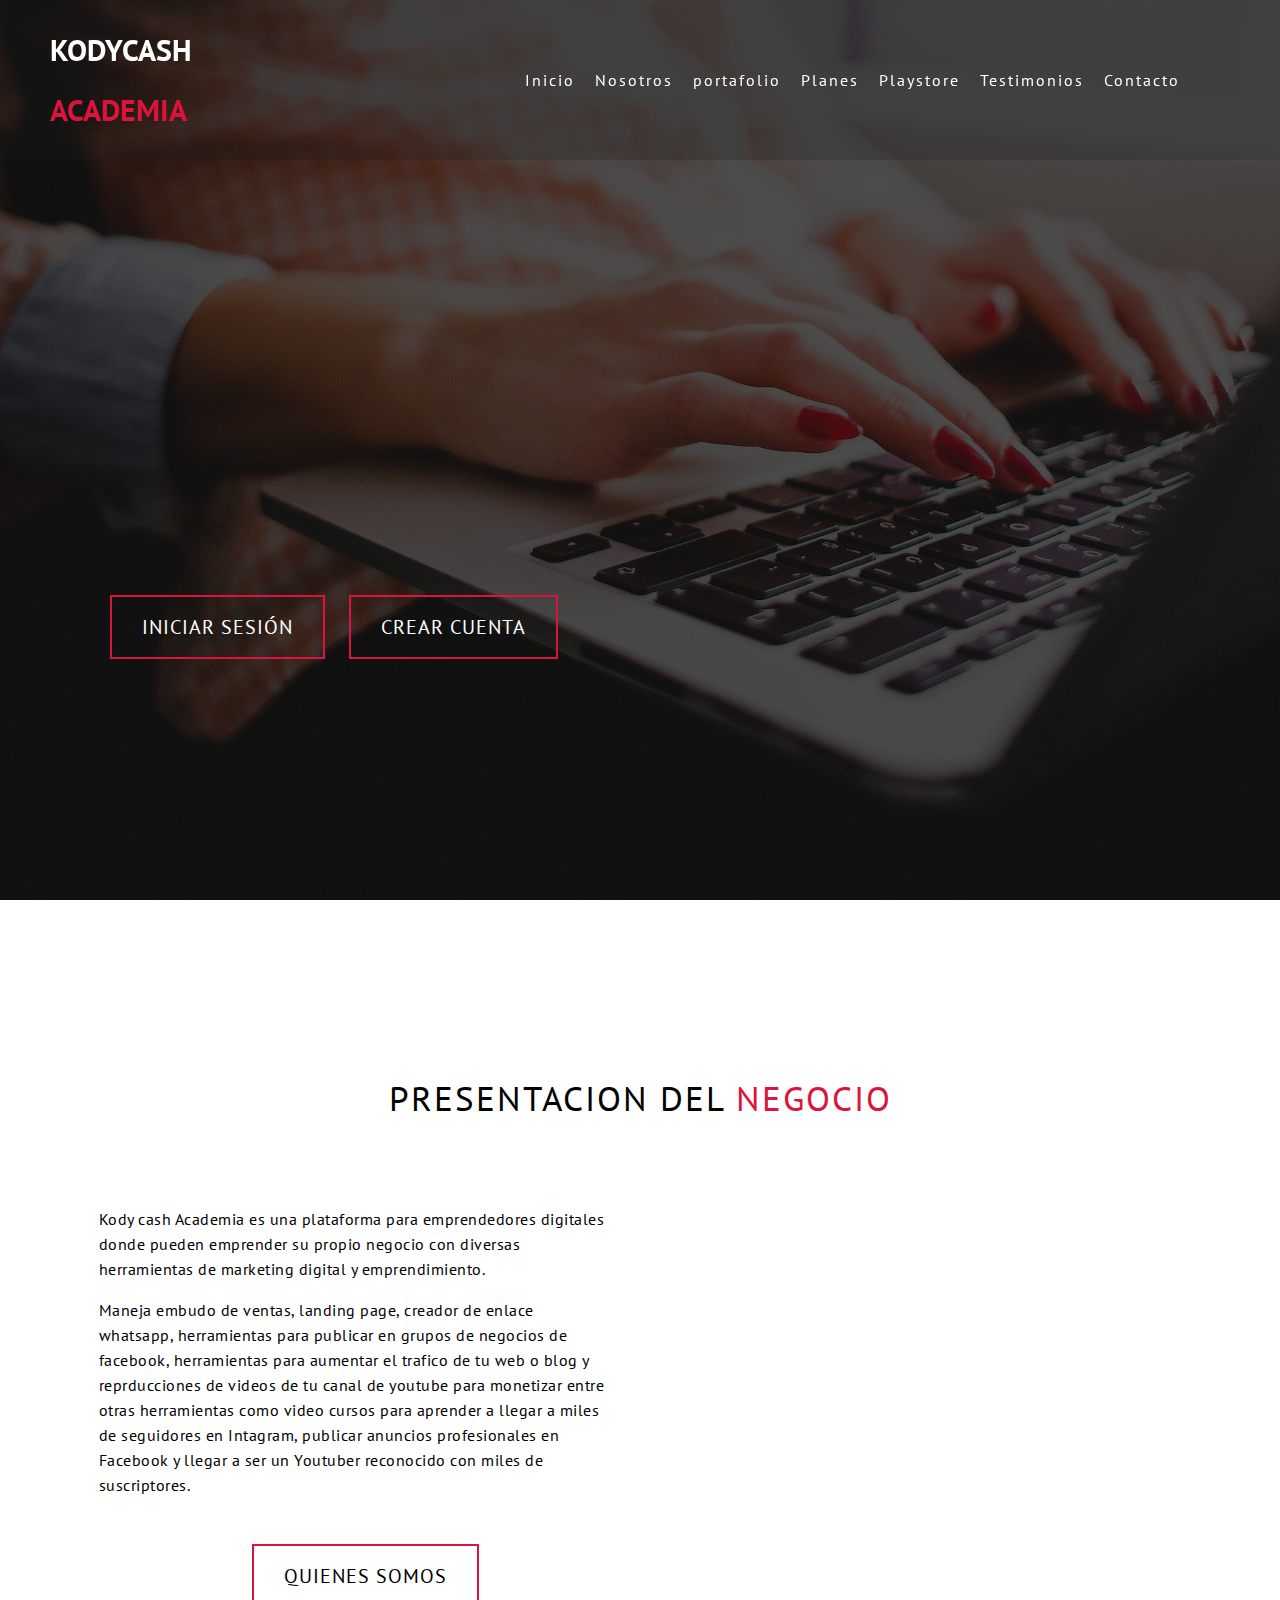
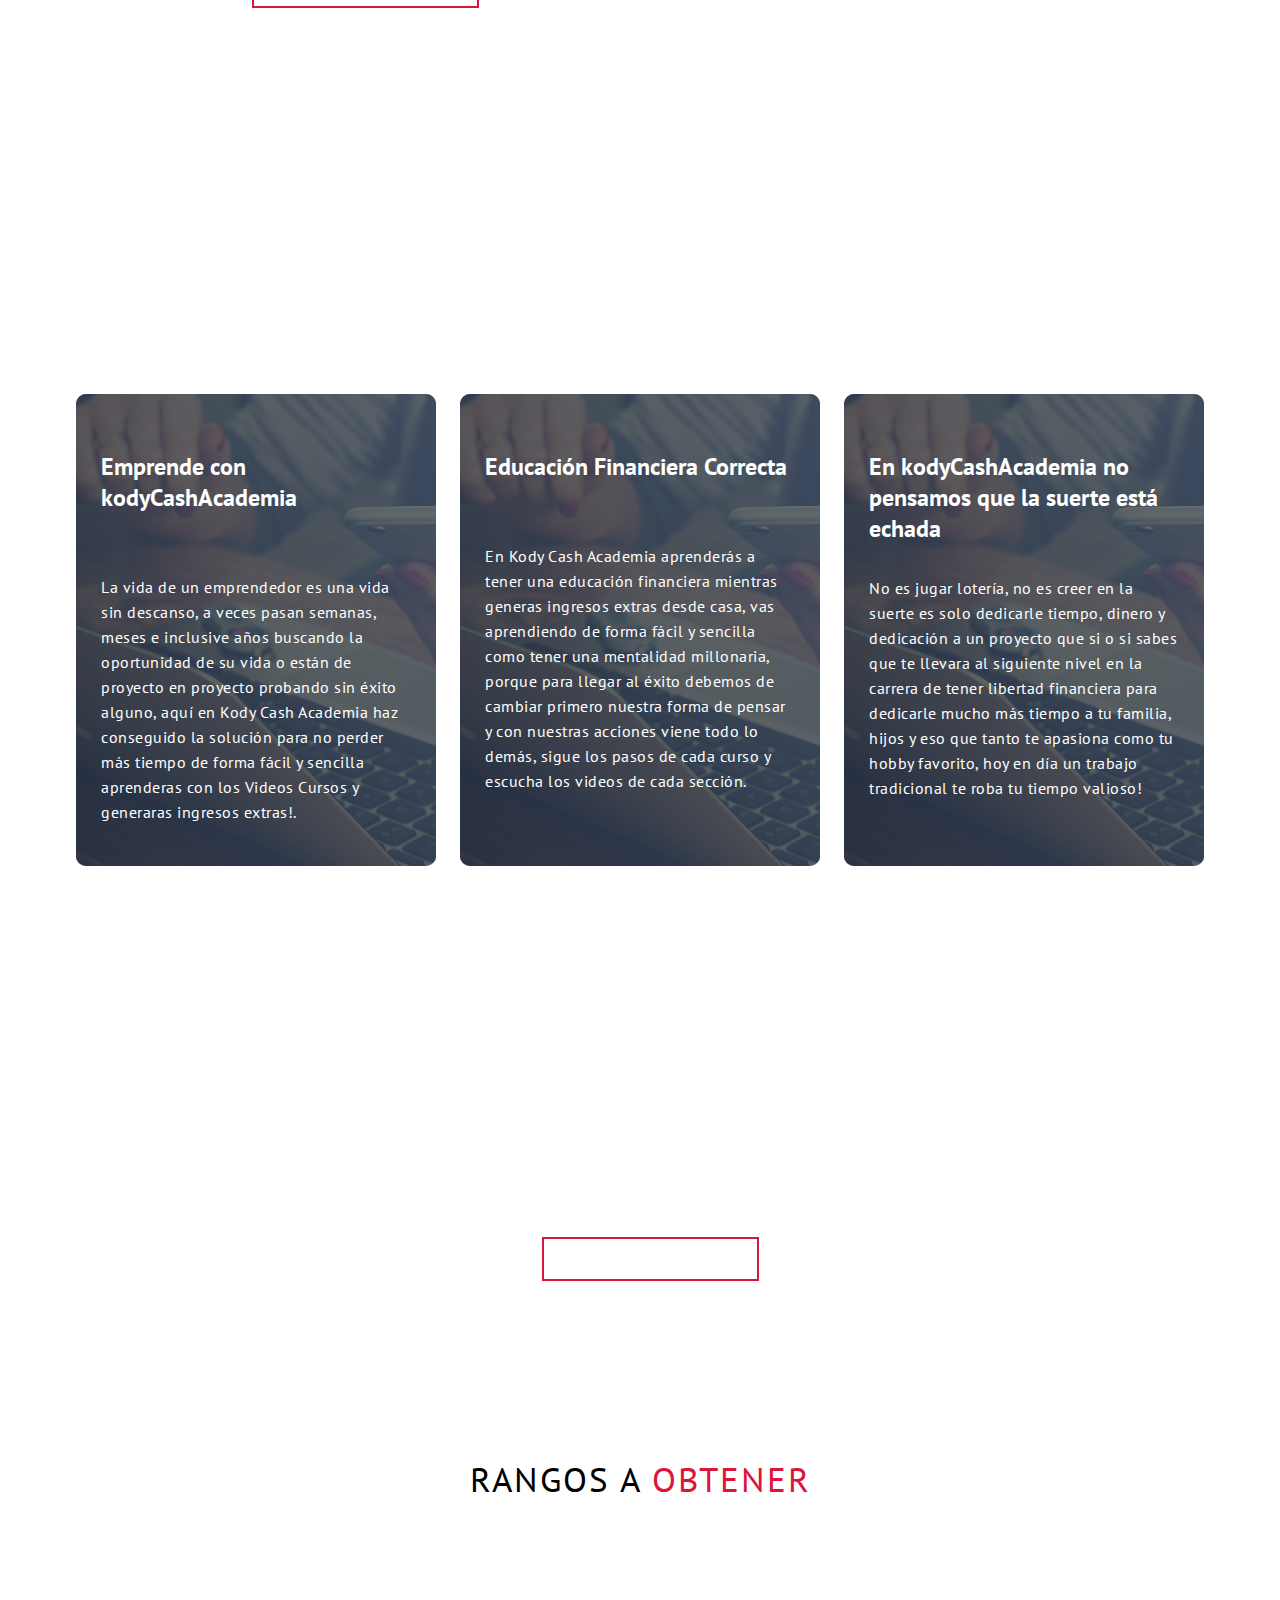
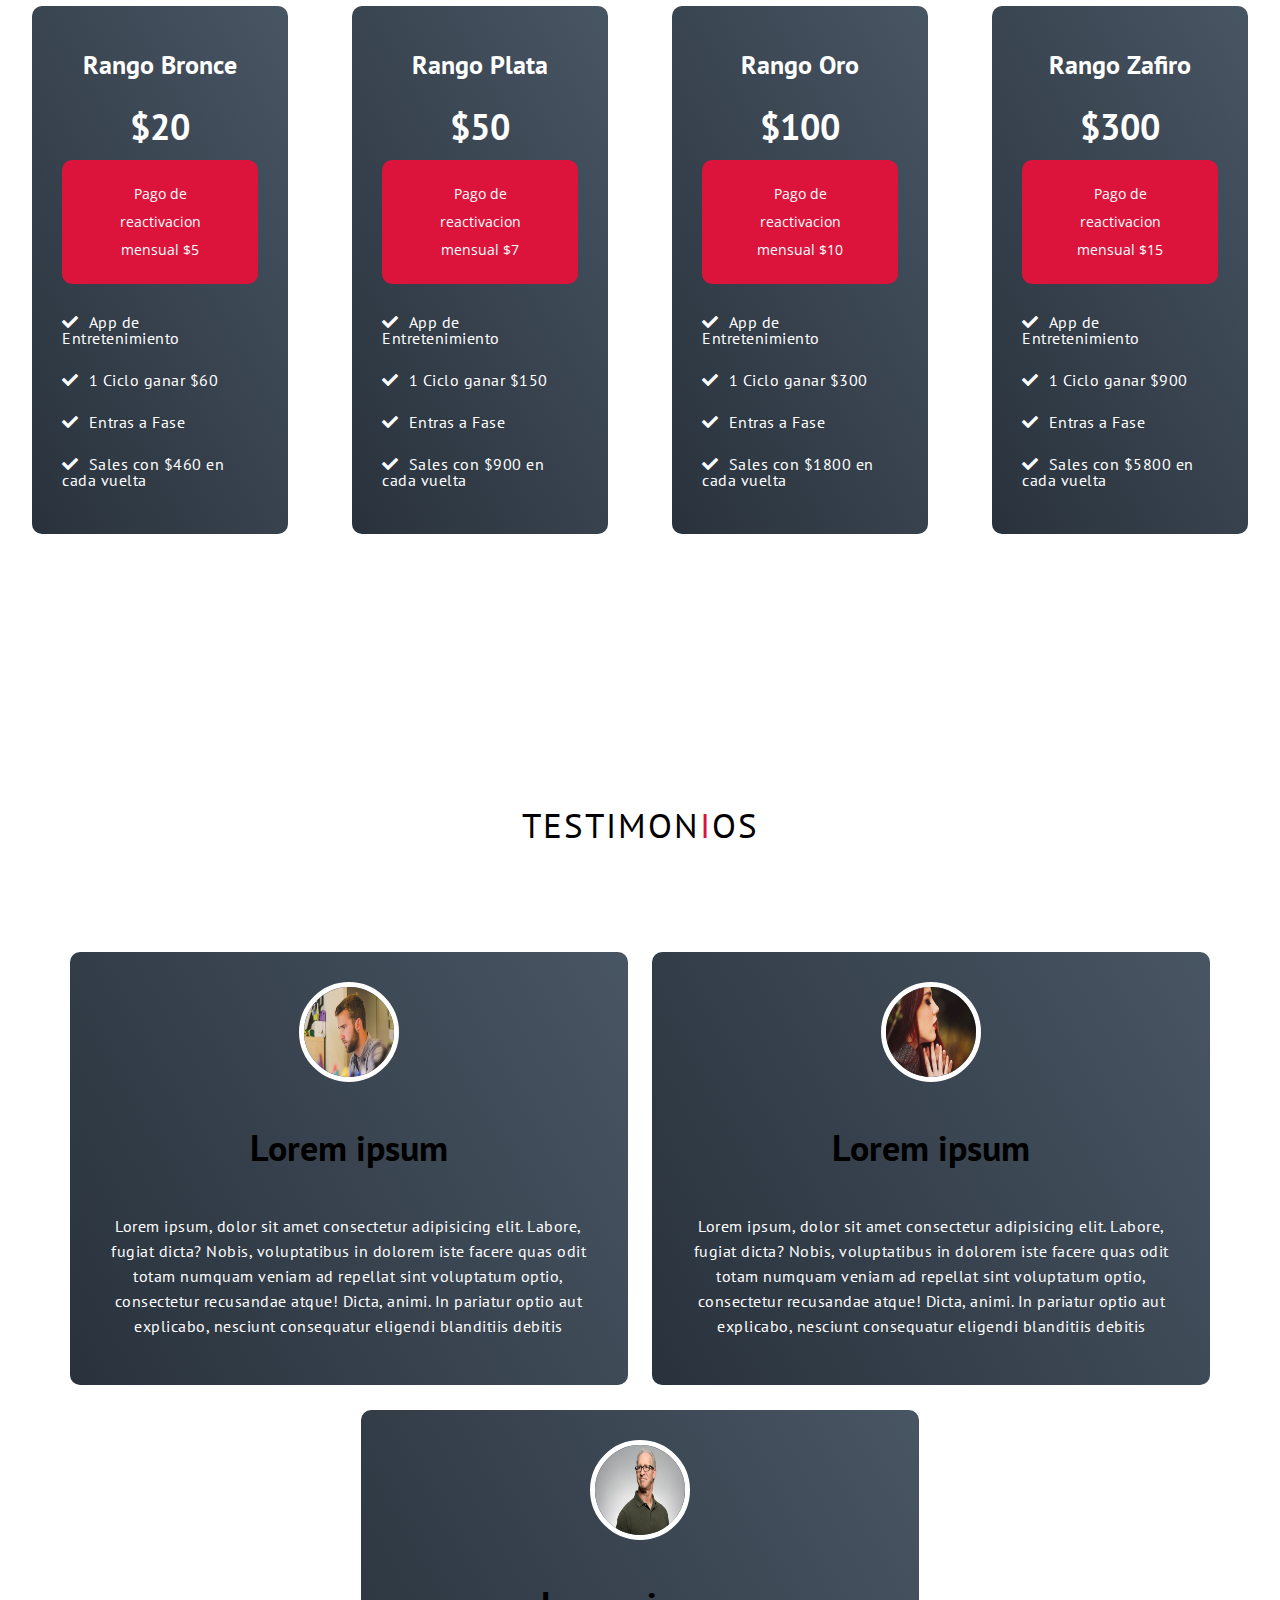
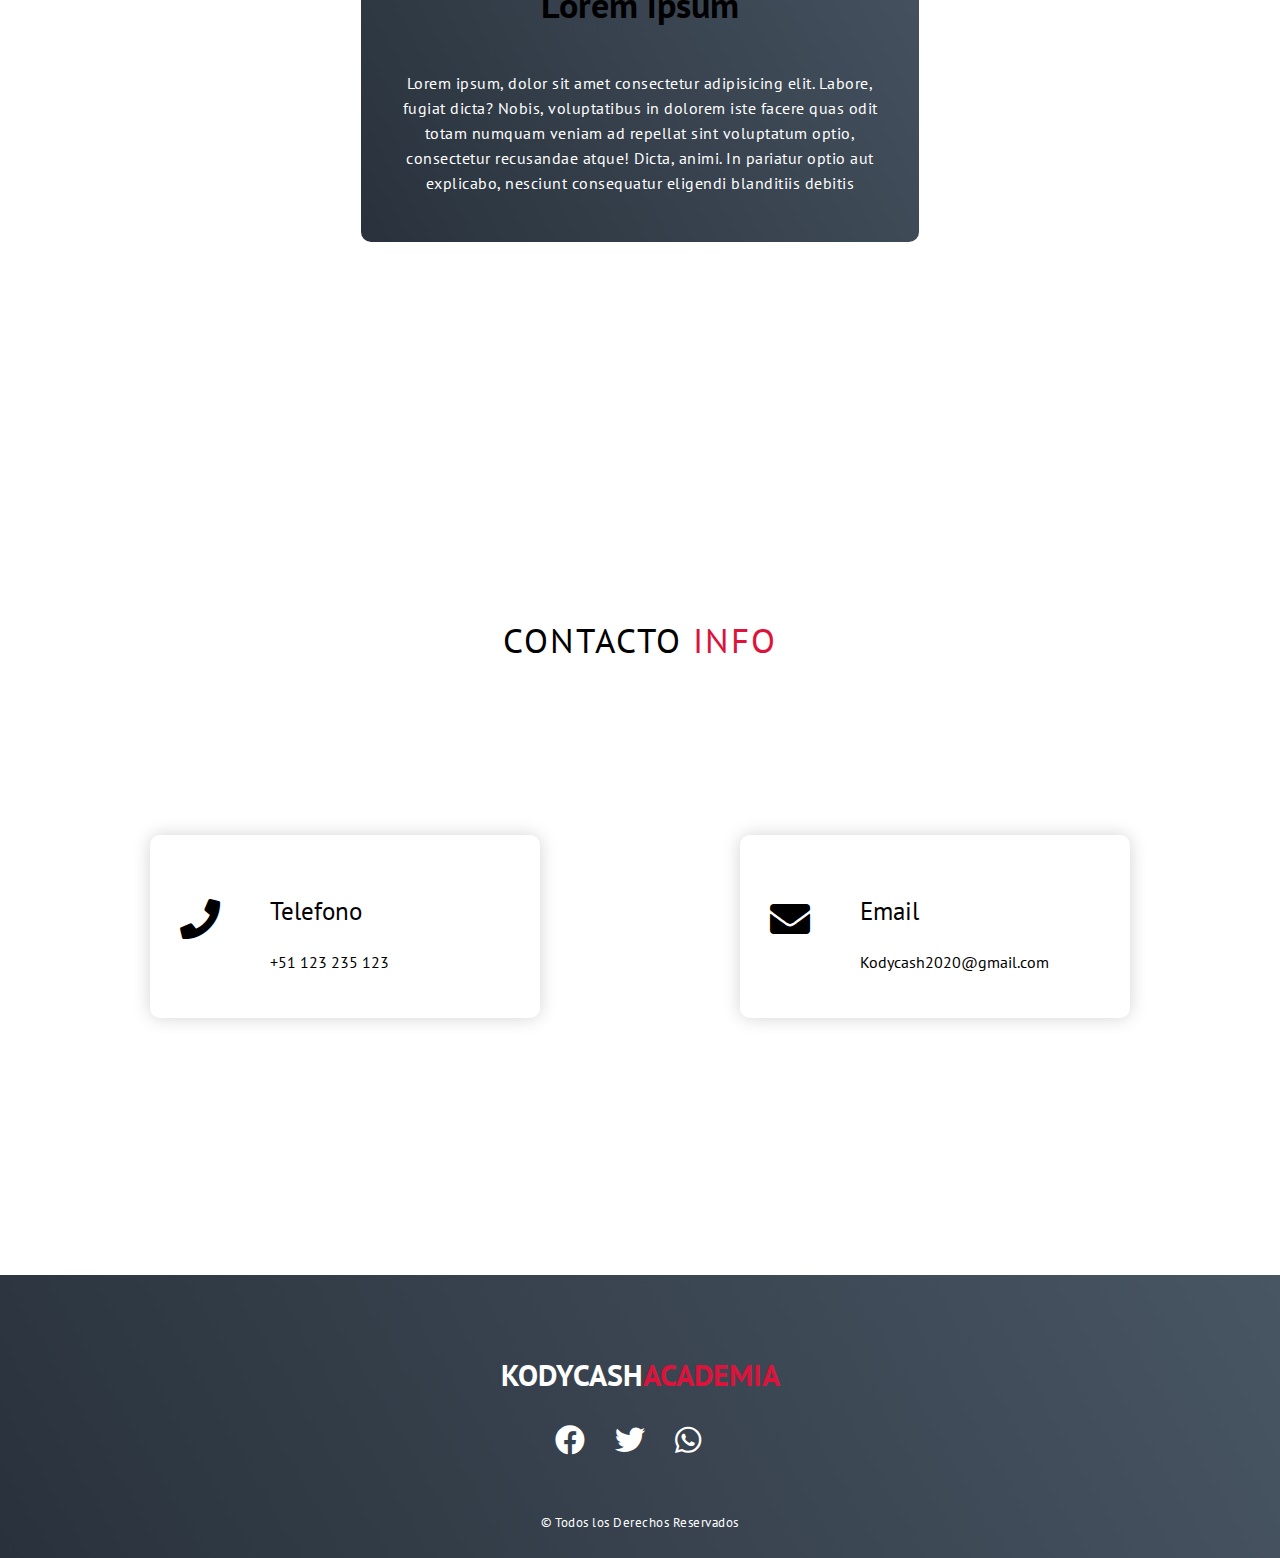
<file: index.html>
<!doctype html>
<html class="no-js" lang="">

<head>
  <meta charset="utf-8">
  <title>KodyCashAcademia</title>
  <meta name="description" content="">
  <meta name="viewport" content="width=device-width, initial-scale=1">

  <meta property="og:title" content="">
  <meta property="og:type" content="">
  <meta property="og:url" content="">
  <meta property="og:image" content="">

  <link rel="manifest" href="site.webmanifest">
  <link rel="apple-touch-icon" href="icon.png">
  <!-- Place favicon.ico in the root directory -->

  <link rel="stylesheet" href="css/normalize.css">
  <link rel="stylesheet" href="css/all.css">
  <link rel="stylesheet" href="css/main.css">

  <meta name="theme-color" content="#fafafa">
</head>

<body>
  <!-- Navegacion -->
  <div id="navegacion">
    <div class="navegacion contenedor">
      <nav class="nav-bar">
        <div class="brand">
          <a href="#header">
            <h1>KodyCash<span> Academia</span></h1>
          </a>
        </div>
        <div class="nav-list">
          <div class="hamburger">
            <div class="bar"></div>
          </div>
          <ul>
            <li><a href="#hero" data-after="inicio">Inicio</a></li>
            <li><a href="nosotros.html" data-after="nosotros">Nosotros</a></li>
            <li><a href="#" data-after="portafolio">portafolio</a></li>
            <li><a href="#rangos" data-after="planes">Planes</a></li>
            <li><a href="#" data-after="playStore">Playstore</a></li>
            <li><a href="#testimonios" data-after="testimonios">Testimonios</a></li>
            <li><a href="#contact" data-after="contacto">Contacto</a></li>
          </ul>
        </div>
      </nav>
    </div>
  </div>
  <!-- Fin Navegacion-->
  <!-- Header -->
  <header id="hero">
    <div class="hero contenedor">
      <div class="hero__texto">
        <h2>Me Encanta<span></span></h2>
        <h2>el sistema de ciclaje <span></span></h2>
        <a href="#" type="button" class="cta">Iniciar Sesión</a>
        <a href="#" type="button" class="cta">Crear Cuenta</a>
      </div>
    </div> <!-- contenedor -->
  </header> <!-- End Header -->

  <!-- Seccion Presentacion del Negocio-->
  <section id="presentacion">
    <div class="presentacion contenedor">
      <div class="presentacion__top">
        <h2 class="section-title">Presentacion del <span>Negocio</span></h2>
      </div>
      <div class="presentacion__bottom">
        <div class="presentacion__item">

          <p>Kody cash Academia es una plataforma para emprendedores digitales donde pueden
            emprender
            su propio negocio con diversas herramientas de marketing digital y emprendimiento.</p>
          <p>Maneja embudo de ventas, landing page, creador de enlace whatsapp, herramientas
            para
            publicar en grupos de negocios de facebook, herramientas para aumentar el trafico de tu web o blog y
            reprducciones de videos de tu canal de youtube para monetizar entre otras herramientas como video cursos
            para aprender a llegar a miles de seguidores en Intagram, publicar anuncios profesionales en Facebook y
            llegar
            a
            ser un Youtuber reconocido con miles de suscriptores.</p>
          <a href="nosotros.html" type="button" class="cta">Quienes Somos</a>
        </div>
        <div class="presentacion__item">
          <div class="presentacion__video">

            <iframe src="https://www.youtube.com/embed/oQYcXjOoS_Y?start=110" frameborder=0
              allow="accelerometer; autoplay; encrypted-media; gyroscope; picture-in-picture" allowfullscreen></iframe>
          </div>
        </div>
      </div>
    </div>
  </section>
  <!-- End Seccion Presentacion del Negocio-->

  <!-- Emprende -->
  <section id="emprende">
    <div class="emprende contenedor">
      <div class="emprende__items">
        <div class="emprende__item">
          <h4 class="margen">Emprende con kodyCashAcademia</h4>
          <p>La vida de un emprendedor es una vida sin descanso, a veces pasan semanas, meses e inclusive años
            buscando la oportunidad de su vida o están de proyecto en proyecto probando sin éxito alguno, aquí en
            Kody Cash Academia haz conseguido la solución para no perder más tiempo de forma fácil y sencilla
            aprenderas con los Videos Cursos y generaras ingresos extras!.</p>
        </div>
        <div class="emprende__item">
          <h4 class="margen">Educación Financiera Correcta</h4>
          <p>En Kody Cash Academia aprenderás a tener una educación financiera mientras generas ingresos extras
            desde casa, vas aprendiendo de forma fácil y sencilla como tener una mentalidad millonaria, porque para
            llegar al éxito debemos de cambiar primero nuestra forma de pensar y con nuestras acciones viene todo lo
            demás, sigue los pasos de cada curso y escucha los videos de cada sección.</p>
        </div>
        <div class="emprende__item">
          <h4>En kodyCashAcademia no pensamos que la suerte está echada</h4>
          <p> No es jugar lotería, no es creer en la suerte es solo dedicarle tiempo, dinero y dedicación a un
            proyecto que si o si sabes que te llevara al siguiente nivel en la carrera de tener libertad financiera
            para dedicarle mucho más tiempo a tu familia, hijos y eso que tanto te apasiona como tu hobby favorito,
            hoy en día un trabajo tradicional te roba tu tiempo valioso! </p>
        </div>
      </div>
    </div>
  </section>
  <!-- Final Emprende -->
  <!-- Registrate ya -->
  <section id="registrate">
    <div class="registrate">
      <div class="registrate__item">
        <h4>Registrate y comienza a generar ingresos ahora mismo!</h4>
        <a href="#" class="cta">Registrate ya!</a>
      </div>
    </div>
  </section>
  <!-- Final Registrate ya -->
  <!-- rangos -->
  <section id="rangos">
    <div class="rangos contenedor">
      <div class="rangos__top">
        <h2 class="section-title ">Rangos a <span>Obtener</span></h2>
      </div>
      <div class="rangos__bottom">
        <div class="rangos__bottom-item">
          <h3>Rango Bronce</h3>
          <h2>$20</h2>
          <span>Pago de reactivacion mensual $5</span>
          <p><i class="fas fa-check"></i>App de Entretenimiento</p>
          <p><i class="fas fa-check"></i>1 Ciclo ganar $60</p>
          <p><i class="fas fa-check"></i>Entras a Fase</p>
          <p><i class="fas fa-check"></i>Sales con $460 en cada vuelta</p>
        </div>
        <div class="rangos__bottom-item">
          <h3>Rango Plata</h3>
          <h2>$50</h2>
          <span>Pago de reactivacion mensual $7</span>
          <p><i class="fas fa-check"></i>App de Entretenimiento</p>
          <p><i class="fas fa-check"></i>1 Ciclo ganar $150</p>
          <p><i class="fas fa-check"></i>Entras a Fase</p>
          <p><i class="fas fa-check"></i>Sales con $900 en cada vuelta</p>
        </div>
        <div class="rangos__bottom-item">
          <h3>Rango Oro</h3>
          <h2>$100</h2>
          <span>Pago de reactivacion mensual $10</span>
          <p><i class="fas fa-check"></i>App de Entretenimiento</p>
          <p><i class="fas fa-check"></i>1 Ciclo ganar $300</p>
          <p><i class="fas fa-check"></i>Entras a Fase</p>
          <p><i class="fas fa-check"></i>Sales con $1800 en cada vuelta</p>
        </div>
        <div class="rangos__bottom-item">
          <h3>Rango Zafiro</h3>
          <h2>$300</h2>
          <span>Pago de reactivacion mensual $15</span>
          <p><i class="fas fa-check"></i>App de Entretenimiento</p>
          <p><i class="fas fa-check"></i>1 Ciclo ganar $900</p>
          <p><i class="fas fa-check"></i>Entras a Fase</p>
          <p><i class="fas fa-check"></i>Sales con $5800 en cada vuelta</p>
        </div>
      </div>
    </div>
  </section>
  <!-- Final rangos -->

  <!-- Seccion Testimonios -->
  <section id="testimonios">
    <div class="testimonios contenedor">
      <div class="testimonios__top">
        <h1 class="section-title">Testimon<span>i</span>os</h1>
      </div>
      <div class="testimonios__bottom">
        <div class="testimonios__bottom-item">
          <div class="testimonios__bottom-img">
            <img src="img/invitado1.jpg" alt="">
          </div>
          <div class="testimonios__bottom-info">
            <h2>Lorem ipsum</h2>
            <p>
              Lorem ipsum, dolor sit amet consectetur adipisicing elit. Labore, fugiat dicta? Nobis, voluptatibus in
              dolorem iste facere quas odit totam numquam veniam ad repellat sint voluptatum optio, consectetur
              recusandae atque!
              Dicta, animi. In pariatur optio aut explicabo, nesciunt consequatur eligendi blanditiis debitis

            </p>
          </div>
        </div> <!-- Testimonios item-->
        <div class="testimonios__bottom-item">
          <div class="testimonios__bottom-img">
            <img src="img/invitado2.jpg" alt="">
          </div>
          <div class="testimonios__bottom-info">
            <h2>Lorem ipsum</h2>
            <p>
              Lorem ipsum, dolor sit amet consectetur adipisicing elit. Labore, fugiat dicta? Nobis, voluptatibus in
              dolorem iste facere quas odit totam numquam veniam ad repellat sint voluptatum optio, consectetur
              recusandae atque!
              Dicta, animi. In pariatur optio aut explicabo, nesciunt consequatur eligendi blanditiis debitis

            </p>
          </div>
        </div> <!-- testimonios item -->
        <div class="testimonios__bottom-item">
          <div class="testimonios__bottom-img">
            <img src="img/invitado3.jpg" alt="">
          </div>
          <div class="testimonios__bottom-info">
            <h2>Lorem ipsum</h2>
            <p>
              Lorem ipsum, dolor sit amet consectetur adipisicing elit. Labore, fugiat dicta? Nobis, voluptatibus in
              dolorem iste facere quas odit totam numquam veniam ad repellat sint voluptatum optio, consectetur
              recusandae atque!
              Dicta, animi. In pariatur optio aut explicabo, nesciunt consequatur eligendi blanditiis debitis

            </p>
          </div>
        </div> <!-- testimonios item -->
      </div>
    </div>
  </section>
  <!-- final seccion testimonios -->
  <!-- Seccion contacto -->
  <section id="contacto">
    <div class="contacto contenedor">
      <div class="contacto__top">
        <h1 class="section-title">Contacto <span>Info</span></h1>
      </div>
      <div class="contacto__bottom">
        <div class="contacto__bottom-item">
          <div class="icon"><i class="fas fa-phone"></i></div>
          <div class="contacto__bottom-info">
            <h2>Telefono</h2>
            <h3>+51 123 235 123</h3>
          </div>
        </div>
        <div class="contacto__bottom-item">
          <div class="icon"><i class="fas fa-envelope"></i></div>
          <div class="contacto__bottom-info">
            <h2>Email</h2>
            <h3>Kodycash2020@gmail.com</h3>
          </div>
        </div>
      </div>
    </div>
  </section>
  <!-- Final seccion contacto -->
  <!-- footer -->
  <footer id="footer">
    <div class="footer contenedor">
      <div class="brand">
        <h1>KodyCash<span>Academia</span></h1>
      </div>
      <div class="footer__social-icon">
        <div class="footer__social-item">
          <a href="#"><i class="fab fa-facebook"></i></a>
        </div>
        <div class="footer__social-item">
          <a href="#"><i class="fab fa-twitter"></i></i></a>
        </div>
        <div class="footer__social-item">
          <a href="#"><i class="fab fa-whatsapp"></i></i></a>
        </div>
      </div>
      <p>&copy Todos los Derechos Reservados</p>
    </div>
  </footer>
  <!-- final footer -->

  </script>
  <script src="js/vendor/modernizr-3.11.2.min.js"></script>
  <script src="js/plugins.js"></script>
  <script src="js/main.js"></script>

  <!-- Google Analytics: change UA-XXXXX-Y to be your site's ID. -->
  <script>
    window.ga = function () {
      ga.q.push(arguments)
    };
    ga.q = [];
    ga.l = +new Date;
    ga('create', 'UA-XXXXX-Y', 'auto');
    ga('set', 'anonymizeIp', true);
    ga('set', 'transport', 'beacon');
    ga('send', 'pageview')

  </script>
  <script src="https://www.google-analytics.com/analytics.js" async></script>
</body>

</html>
</file>
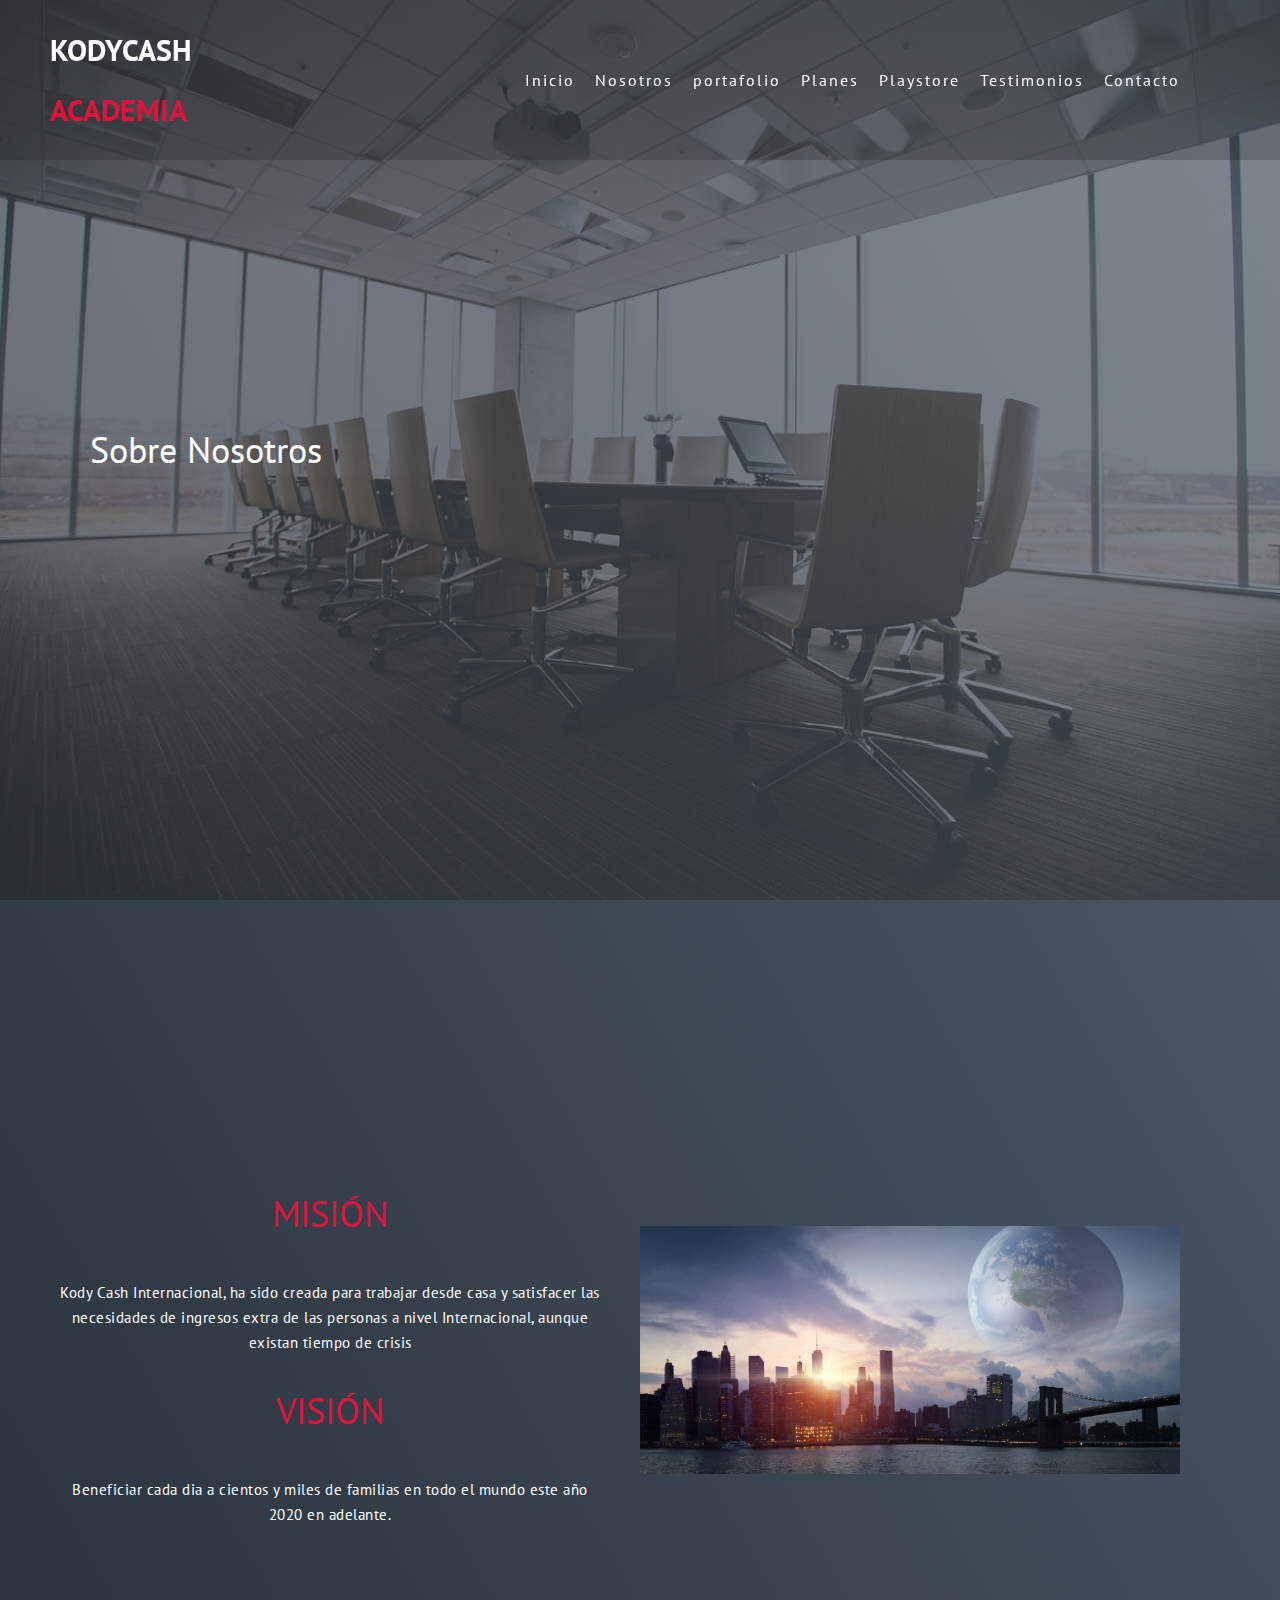
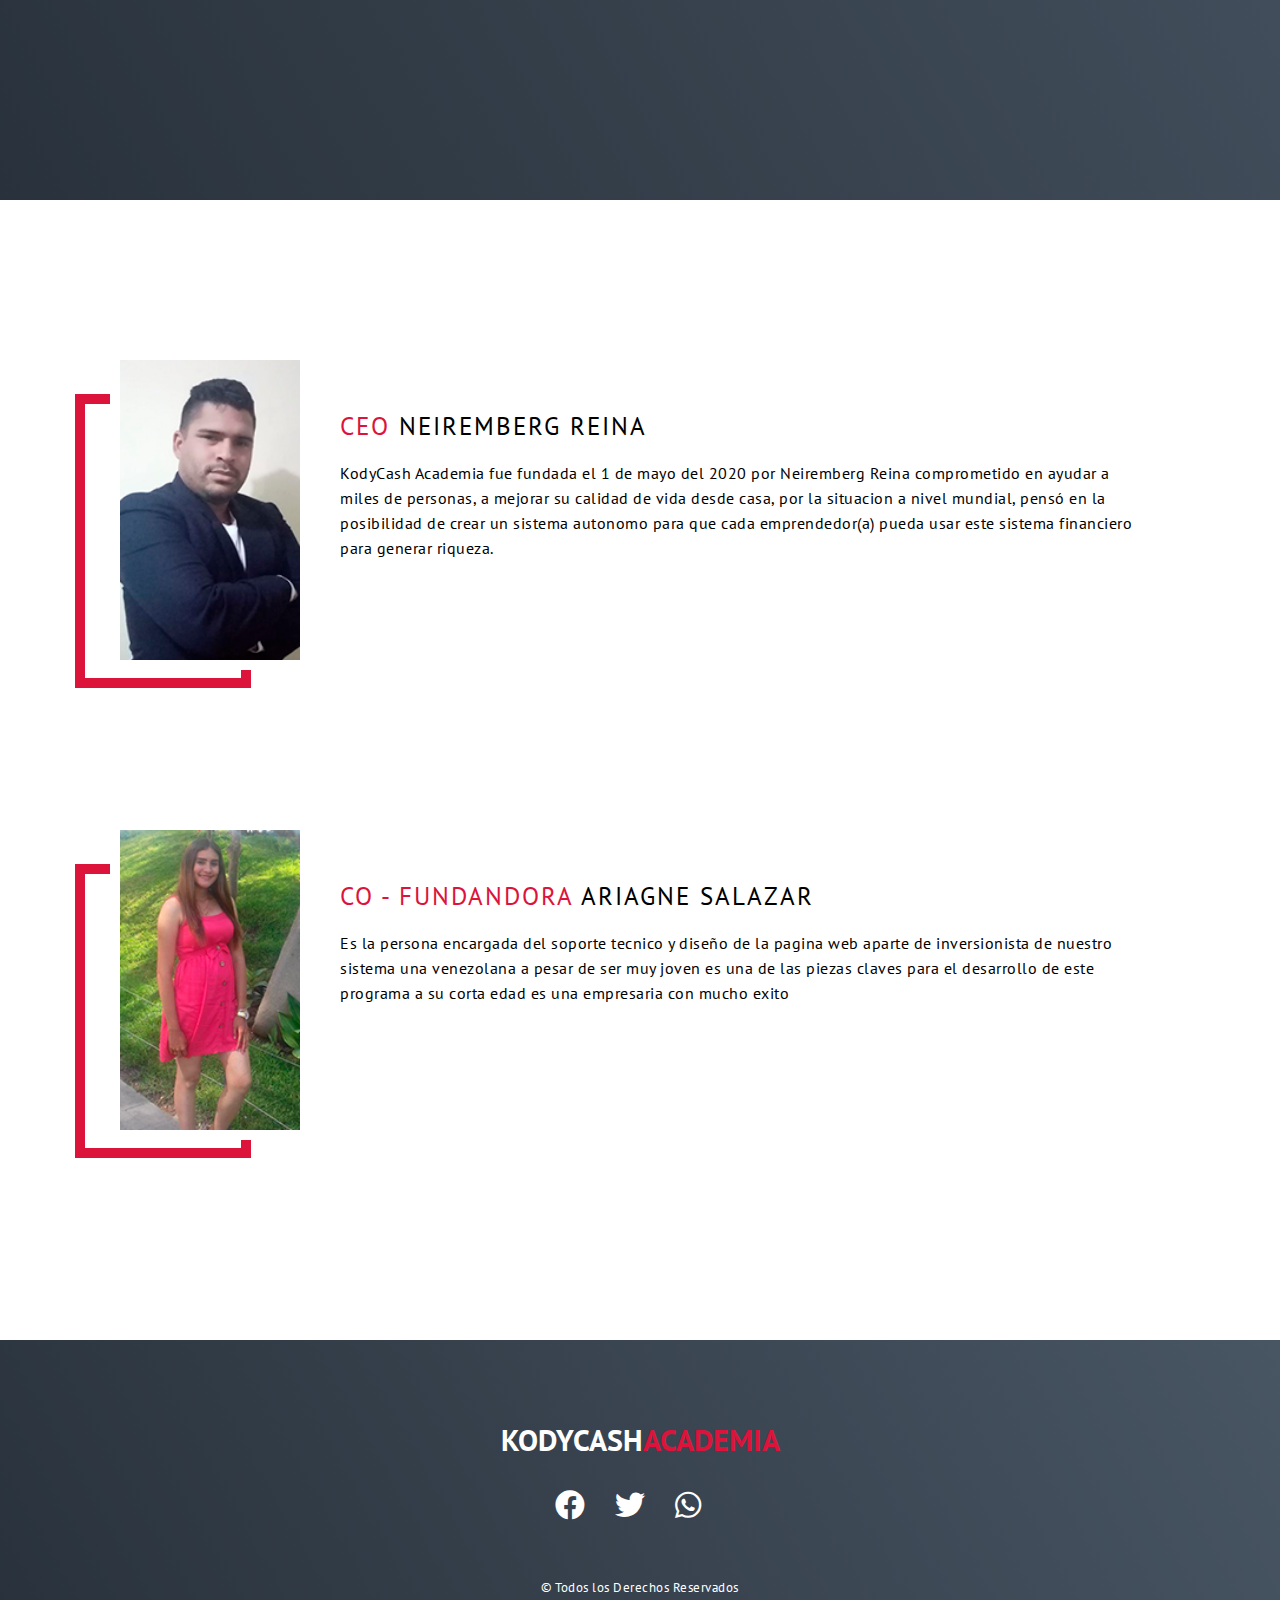
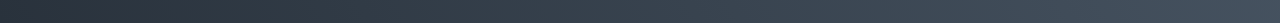
<file: nosotros.html>
<!doctype html>
<html class="no-js" lang="">

<head>
  <meta charset="utf-8">
  <title>KodyCashAcademia</title>
  <meta name="description" content="">
  <meta name="viewport" content="width=device-width, initial-scale=1">

  <meta property="og:title" content="">
  <meta property="og:type" content="">
  <meta property="og:url" content="">
  <meta property="og:image" content="">

  <link rel="manifest" href="site.webmanifest">
  <link rel="apple-touch-icon" href="icon.png">
  <!-- Place favicon.ico in the root directory -->

  <link rel="stylesheet" href="css/normalize.css">
  <link rel="stylesheet" href="css/all.css">
  <link rel="stylesheet" href="css/main.css">

  <meta name="theme-color" content="#fafafa">
</head>

<body>
  <!-- Navegacion -->
  <div id="navegacion">
    <div class="navegacion contenedor">
      <nav class="nav-bar">
        <div class="brand">
          <a href="index.html">
            <h1>KodyCash <span>Academia</span></h1>
          </a>
        </div>
        <div class="nav-list">
          <div class="hamburger">
            <div class="bar"></div>
          </div>
          <ul>
            <li><a href="index.html" data-after="inicio">Inicio</a></li>
            <li><a href="nosotros.html" data-after="nosotros">Nosotros</a></li>
            <li><a href="#" data-after="portafolio">portafolio</a></li>
            <li><a href="#rangos" data-after="planes">Planes</a></li>
            <li><a href="#" data-after="playStore">Playstore</a></li>
            <li><a href="#testimonios" data-after="testimonios">Testimonios</a></li>
            <li><a href="#contacto" data-after="contacto">Contacto</a></li>
          </ul>
        </div>
      </nav>
    </div>
  </div>
  <!-- Fin Navegacion-->
  <header id="hero__banner">
    <div class="hero__banner contenedor">
        <div class="hero__text">
          <h2>Sobre Nosotros</h2>
        </div>
    </div>
  </header>

  <section id="nosotros">
    <div class="nosotros contenedor">
      <div class="nosotros__items">
        <div class="nosotros__item">
          <h2>Misión</h2>
          <p>Kody Cash Internacional, ha sido creada para trabajar desde casa y satisfacer las necesidades de ingresos
            extra
            de las personas a nivel Internacional, aunque existan tiempo de crisis</p>
          <h2>Visión</h2>
          <p>Beneficiar cada dia a cientos y miles de familias en todo el mundo este año 2020 en adelante.</p>
        </div>
        <div class="nosotros__item">
          <div class="nosotros__item-img">
            <img src="img/city-5312500_1280.jpg" alt="">
            </di>
          </div>
        </div>
      </div>
    </div>
  </section>

  <section id="representantes">
    <div class="representantes contenedor">
        <div class="representantes__item">
          <div class="col-left">
            <div class="representantes-img">
              <img src="img/ceo.png" alt="">
            </div>
          </div>
          <div class="col-right">
            <h2 class="section-title"><span>CEO </span>Neiremberg Reina</h2>
            <p>KodyCash Academia fue fundada el 1 de mayo del 2020 por Neiremberg Reina comprometido en ayudar a miles
              de
              personas, a mejorar su calidad de vida desde casa, por la situacion a nivel mundial, pensó en la
              posibilidad
              de crear un sistema autonomo para que cada emprendedor(a) pueda usar este sistema financiero para generar
              riqueza.</p>
          </div>
      </div>  
      <div class="representantes__item">
        <div class="col-left">
          <div class="representantes-img">
            <img src="img/co.png" alt="">
          </div>
        </div>
        <div class="col-right">
          <h2 class="section-title"><span>Co - Fundandora </span>Ariagne Salazar</h2>
          <p>Es la persona encargada del soporte tecnico y diseño de la pagina web aparte de inversionista de nuestro sistema una venezolana a pesar de ser muy joven es una de las piezas claves para el desarrollo de este programa a su corta edad es una empresaria con mucho exito</p>
        </div>
    </div> 
    </div>
  </section>
  <!-- footer -->
  <footer id="footer">
    <div class="footer contenedor">
      <div class="brand">
        <h1>KodyCash<span>Academia</span></h1>
      </div>
      <div class="footer__social-icon">
        <div class="footer__social-item">
          <a href="#"><i class="fab fa-facebook"></i></a>
        </div>
        <div class="footer__social-item">
          <a href="#"><i class="fab fa-twitter"></i></i></a>
        </div>
        <div class="footer__social-item">
          <a href="#"><i class="fab fa-whatsapp"></i></i></a>
        </div>
      </div>
      <p>&copy Todos los Derechos Reservados</p>
    </div>
  </footer>
  <!-- final footer -->
  </script>
  <script src="js/vendor/modernizr-3.11.2.min.js"></script>
  <script src="js/plugins.js"></script>
  <script src="js/main.js"></script>

  <!-- Google Analytics: change UA-XXXXX-Y to be your site's ID. -->
  <script>
    window.ga = function () {
      ga.q.push(arguments)
    };
    ga.q = [];
    ga.l = +new Date;
    ga('create', 'UA-XXXXX-Y', 'auto');
    ga('set', 'anonymizeIp', true);
    ga('set', 'transport', 'beacon');
    ga('send', 'pageview')

  </script>
  <script src="https://www.google-analytics.com/analytics.js" async></script>
</body>

</html>
</file>
<file: css/main.css>
@import url('https://fonts.googleapis.com/css2?family=Open+Sans&family=PT+Sans:wght@400;700&display=swap');
/*! HTML5 Boilerplate v8.0.0 | MIT License | https://html5boilerplate.com/ */

/* main.css 2.1.0 | MIT License | https://github.com/h5bp/main.css#readme */
/*
 * What follows is the result of much research on cross-browser styling.
 * Credit left inline and big thanks to Nicolas Gallagher, Jonathan Neal,
 * Kroc Camen, and the H5BP dev community and team.
 */

/* ==========================================================================
   Base styles: opinionated defaults
   ========================================================================== */

html {
  box-sizing: border-box;
  font-size: 62.5%;
  /** 1rem = 10px **/
}

*,
*:before,
*:after {
  box-sizing: inherit;
}

body {
  font-family: 'Open Sans', sans-serif;
  font-size: 1.6rem;
  line-height: 2;
}

/*
 * Remove text-shadow in selection highlight:
 * https://twitter.com/miketaylr/status/12228805301
 *
 * Vendor-prefixed and regular ::selection selectors cannot be combined:
 * https://stackoverflow.com/a/16982510/7133471
 *
 * Customize the background color to match your design.
 */

::-moz-selection {
  background: #b3d4fc;
  text-shadow: none;
}

::selection {
  background: #b3d4fc;
  text-shadow: none;
}

/*
 * A better looking default horizontal rule
 */

hr {
  display: block;
  height: 1px;
  border: 0;
  border-top: 1px solid #ccc;
  margin: 1em 0;
  padding: 0;
}

/*
 * Remove the gap between audio, canvas, iframes,
 * images, videos and the bottom of their containers:
 * https://github.com/h5bp/html5-boilerplate/issues/440
 */

audio,
canvas,
iframe,
img,
svg,
video {
  vertical-align: middle;
}

/*
 * Remove default fieldset styles.
 */

fieldset {
  border: 0;
  margin: 0;
  padding: 0;
}


/*
 * Allow only vertical resizing of textareas.
 */

textarea {
  resize: vertical;
}

/* ==========================================================================
   Author's custom styles
   ========================================================================== */

/* Globales */


h1,
h2,
h3,
h4,
p,
a {
  font-family: 'PT Sans', sans-serif;
}

h1 {
  font-size: 4rem;
}

h2 {
  font-size: 3.2rem;
}

h3 {
  font-size: 2.5rem;
}

h4 {
  font-size: 2rem;
}

p {
  color: white;
  font-size: 1.4rem;
  margin-top: .5rem;
  line-height: 2.5rem;
  letter-spacing: .05rem;
}

img {
  max-width: 100%;
}

a {
  text-decoration: none;
}

/** Utilidades **/

.contenedor {
  min-height: 100vh;
  width: 100%;
  display: flex;
  align-items: center;
  justify-content: center;
}

.section-title {
  font-weight: 300;
  color: black;
  margin-bottom: 1rem;
  text-transform: uppercase;
  letter-spacing: .2rem;
}

.section-title span {
  color: crimson;
}

.cta {
  display: inline-block;
  padding: 10px 30px;
  color: white;
  background-color: transparent;
  border: 2px solid crimson;
  font-size: 1.5rem;
  text-transform: uppercase;
  letter-spacing: .1rem;
  margin-top: 3rem;
  margin-left: 2rem;
  transition: .3s ease;
  transition-property: background-color, color;
}

.cta:hover {
  color: white;
  background-color: crimson;
}

/** Navegacion **/
#navegacion {
  position: fixed;
  z-index: 1000;
  left: 0;
  top: 0;
  width: 100vw;
  height: auto;
}

#navegacion .navegacion {
  min-height: 8vh;
  background-color: rgba(31, 30, 30, 0.24);
  transition: .3s ease background-color;
  -webkit-transition: .3s ease background-color;
  -moz-transition: .3s ease background-color;
  -ms-transition: .3s ease background-color;
  -o-transition: .3s ease background-color;
}

#navegacion .nav-bar {
  display: flex;
  align-items: center;
  justify-content: space-between;
  width: 100%;
  height: 100%;
  max-width: 1200px;
  padding: 0 10px;
}

#navegacion .nav-list ul {
  list-style: none;
  position: absolute;
  background-color: rgb(31, 30, 30);
  width: 100vw;
  height: 100vh;
  left: 100%;
  top: 0;
  display: flex;
  flex-direction: column;
  justify-content: center;
  align-items: center;
  z-index: 1;
  overflow-x: hidden;
  transition: .5s ease left;
}

#navegacion .nav-list ul.active {
  left: 0;
}

#navegacion .nav-list ul a {
  font-size: 2rem;
  font-weight: 300;
  letter-spacing: .2rem;
  color: white;
  padding: 1rem;
  display: block;
}

#navegacion .nav-list ul a::after {
  content: attr(data-after);
  position: absolute;
  top: 50%;
  left: 50%;
  transform: translate(-50%, -50%) scale(0);
  color: rgba(240, 248, 255, 0.021);
  font-size: 13rem;
  letter-spacing: 50px;
  z-index: -1;
  transition: .3s ease letter-spacing;
}

#navegacion .nav-list ul li:hover a::after {
  transform: translate(-50%, -50%) scale(1);
  letter-spacing: initial;
}

#navegacion .nav-list ul li:hover a {
  color: crimson;
}

#navegacion .hamburger {
  height: 60px;
  width: 60px;
  display: inline-block;
  border: 3px solid white;
  border-radius: 50%;
  position: relative;
  display: flex;
  align-items: center;
  justify-content: center;
  z-index: 100;
  cursor: pointer;
  transform: scale(.8);
  margin-right: 20px;
}

#navegacion .hamburger:after {
  position: absolute;
  content: '';
  height: 100%;
  width: 100%;
  border-radius: 50%;
  border: 3px solid white;
  animation: hamburger_puls 1s ease infinite;
}

#navegacion .hamburger .bar {
  height: 2px;
  width: 30px;
  position: relative;
  background-color: white;
  z-index: -1;
}

#navegacion .hamburger .bar::after,
#navegacion .hamburger .bar::before {
  content: '';
  position: absolute;
  height: 100%;
  width: 100%;
  left: 0;
  background-color: white;
  transition: .3s ease;
  transition-property: top, bottom;
}

#navegacion .hamburger .bar::after {
  top: 8px;
}

#navegacion .hamburger .bar::before {
  bottom: 8px;
}

#navegacion .hamburger.active .bar::before {
  bottom: 0;
}

#navegacion .hamburger.active .bar::after {
  top: 0;
}

/** Fin navegacion **/
/** Header **/
#hero {
  background-image: url(../img/woman-865111_1920.jpg);
  background-size: cover;
  background-position: top center;
  position: relative;
  z-index: 1;
}

#hero::after {
  content: '';
  position: absolute;
  left: 0;
  top: 0;
  height: 100%;
  width: 100%;
  background-color: #000;
  opacity: .7;
  z-index: -1;
}

#hero .hero {
  max-width: 1200px;
  margin: 0 auto;
  padding: 0 50px;
  justify-content: flex-start;
}

#hero h2 {
  display: block;
  width: fit-content;
  position: relative;
  color: transparent;
  animation: text_reveal .5s ease forwards;
  -webkit-animation: text_reveal .5s ease forwards;
  animation-delay: 1s;
}

#hero h2:nth-child(1) {
  animation-delay: 1s;
}

#hero h2:nth-child(2) {
  animation-delay: 2s;
}

#hero h2 span {
  position: absolute;
  top: 0;
  left: 0;
  height: 100%;
  width: 0%;
  background-color: crimson;
  animation: text_reveal_box 1s ease;
  -webkit-animation: text_reveal_box 1s ease;
  animation-delay: .5s;
}

#hero h2:nth-child(1) span {
  animation-delay: .5s;
}

#hero h2:nth-child(2) span {
  animation-delay: 1s;
}

/* Final header  */

/** presentacion **/

#presentacion .presentacion {
  flex-direction: column;
  text-align: center;
  max-width: 120rem;
  margin: auto;
  padding: 10rem 0;
}

#presentacion .presentacion__top {
  margin: 0 auto;
}

#presentacion .presentacion__bottom {
  margin: 3rem;
  display: flex;
  flex-direction: column;
  justify-content: center;
}


#presentacion .presentacion p {
  color: black;
  text-align: center;
}

#presentacion .presentacion .cta {
  color: #000;
}

#presentacion .presentacion .cta:hover {
  color: white;
}



#presentacion .presentacion__video {
  padding-top: 56.25%;
  margin: 0 auto;
  overflow: hidden;
  position: relative;
  margin-top: 4rem;
}

#presentacion .presentacion__video iframe {
  position: absolute;
  height: 100%;
  width: 100%;
  top: 0;
  left: 0;
}

/** Final presentacion **/

/** emprende **/


#emprende .emprende {
  max-width: 120rem;
  margin: auto;
  padding-bottom: 4rem;
  display: flex;
  flex-direction: column;

}

#emprende .emprende__item {
  line-height: normal;
  text-align: center;
  padding: 2.5rem;
  margin: 1rem 5%;
  font-size: 1rem;
  color: white;
  background-image: url(../img/office-620822_1280.jpg);
  background-size: cover;
  position: relative;
  z-index: 1;
  overflow: hidden;
  border-radius: 1rem;
  -webkit-border-radius: 1rem;
  -moz-border-radius: 1rem;
  -ms-border-radius: 1rem;
  -o-border-radius: 1rem;
}

#emprende .emprende__item::after {
  content: '';
  position: absolute;
  left: 0;
  top: 0;
  height: 100%;
  width: 100%;
  background-image: linear-gradient(60deg, #29323c 0%, #485563 100%);
  opacity: .8;
  z-index: -1;
}

#emprende .emprende__item h4 {
  text-align: left;
}

#emprende .emprende__item p {
  text-align: left;
}

/** Final emprende **/

/** Registrate **/

#registrate .registrate {
  background-image: url(../img/office-620822_1280.jpg);
  background-size: cover;
  background-position: top center;
  background-attachment: fixed;
  text-align: center;
  display: flex;
  flex-direction: column;
  align-items: center;
  justify-content: center;
  height: 20rem;
  line-height: 1;
  padding: 2rem 1rem;
  z-index: 1;
}

#registrate .registrate::after {
  content: '';
  position: absolute;
  left: 0;
  top: 0;
  height: 100%;
  width: 100%;
  background-image: linear-gradient(60deg, #29323c 0%, #485563 100%);
  opacity: .8;
  z-index: -1;
}

.regitrate__item {
  max-width: 120rem;
  margin: auto;
}

#registrate .registrate h4 {
  text-transform: uppercase;
  color: white;
}

/** Final registrate **/

/** Rangos **/

#rangos .rangos {
  flex-direction: column;
  text-align: center;
  max-width: 150rem;
  margin: auto;
  padding: 10rem 0;
}

#rangos .rangos__top {
  text-align: center;
  margin: 0 auto;
  max-width: 50rem;
  padding-top: 1.5rem;
}

#rangos .rangos__bottom {
  display: flex;
  justify-content: center;
  align-items: center;
  flex-wrap: wrap;
  margin-top: 5rem;
}

#rangos .rangos__bottom-item {
  flex-basis: 80%;
  display: flex;
  justify-content: center;
  flex-direction: column;
  line-height: .2;
  padding: 3rem;
  font-size: 1rem;
  margin: 1rem 5%;
  color: white;
  position: relative;
  z-index: 1;
  overflow: hidden;
  text-align: center;
  background-image: linear-gradient(60deg, #29323c 0%, #485563 100%);
  border-radius: 1rem;
  -webkit-border-radius: 1rem;
  -moz-border-radius: 1rem;
  -ms-border-radius: 1rem;
  -o-border-radius: 1rem;
}


#rangos .rangos__bottom-item span {
  padding: 2rem 3rem;
  font-size: 1.4rem;
  border-radius: 1rem;
  background-color: crimson;
  margin-bottom: 2rem;
}

#rangos .rangos__bottom-item p {
  color: #fff;
  text-align: left;
  line-height: 1;
  margin-top: 1rem;
}

#rangos .rangos__bottom-item .fas {
  padding-right: 1rem;
}

/** Final Rangos **/

/**  Seccion Testimonios **/

#testimonios .testimonios {
  flex-direction: column;
  padding: 10rem 0;
  margin: auto;
  max-width: 150rem;

}
#testimonios .testimonios__top{
  margin-bottom: 5rem;
}

#testimonios .testimonios__bottom {
  display: flex;
  justify-content: center;
  align-items: center;
  flex-wrap: wrap;
  margin-top: 5rem;
  margin: 2rem;
}

#testimonios .testimonios .testimonios__bottom-item {
  flex-basis: 80%;
  display: flex;
  justify-content: center;
  flex-direction: column;
  padding: 3rem;
  background-image: linear-gradient(60deg, #29323c 0%, #485563 100%);
  margin: 1rem 5%;
  position: relative;
  z-index: 1;
  overflow: hidden;
  text-align: center;
  border-radius: 1rem;
  -webkit-border-radius: 1rem;
  -moz-border-radius: 1rem;
  -ms-border-radius: 1rem;
  -o-border-radius: 1rem;
}

#testimonios .testimonios__bottom-img {
  height: 10rem;
  width: 10rem;
  margin: 0 auto;
  border: 5px solid #fff;
  overflow: hidden;
  border-radius: 50%;
  -webkit-border-radius: 50%;
  -moz-border-radius: 50%;
  -ms-border-radius: 50%;
  -o-border-radius: 50%;
}

#testimonios .testimonios__bottom-img img {
  height: 100%;
  width: 100%;
}

/** Final seccion testimonios **/

/*  Seccion Contacto */

#contacto .contacto {
  flex-direction: column;
  max-width: 120rem;
  margin: 0 auto;
  padding: 10rem 0;
}

#contacto .contacto__bottom {
  width: 400px;
  margin-top: 5rem;
}

#contacto .contacto__bottom-item {
  width: 80%;
  padding: 20px;
  text-align: center;
  border-radius: 10px;
  padding: 30px;
  margin: 30px;
  display: flex;
  justify-content: center;
  align-items: center;
  flex-direction: column;
  box-shadow: 0px 0px 18px 0 #0000002c;
  transition: .3s ease box-shadow;
  -webkit-transition: .3s ease box-shadow;
  -moz-transition: .3s ease box-shadow;
  -ms-transition: .3s ease box-shadow;
  -o-transition: .3s ease box-shadow;
}

#contacto .contacto__bottom-item:hover {
  box-shadow: 0px 0px 5px 0 #0000002c;
}

#contacto .icon {
  width: 70px;
  margin: 0 auto;
  margin-bottom: 1rem;
}

#contacto .icon i {
  font-size: 4rem;
}

#contacto .contacto__bottom-info h2 {
  font-size: 2.5rem;
  font-weight: 500;
  margin-bottom: .5rem;
}

#contacto .contacto__bottom-info h3 {
  font-size: 1.3rem;
  line-height: 2rem;
  font-weight: 500;
}

/*  Final Seccion Contacto */
/* Footer */

#footer {
  background-image: linear-gradient(60deg, #29323c 0%, #485563 100%);
}

#footer .footer {
  min-height: 200px;
  flex-direction: column;
  padding-top: 50px;
  padding-bottom: 10px;
}

#footer .footer__social-icon {
  display: flex;
  margin-bottom: 3rem;
}

#footer .footer__social-item {
  height: 50px;
  width: 50px;
  margin: 0 5px;
}

#footer .footer__social-item i {
  font-size: 3rem;
  color: white;
}

#footer p {
  color: white;
  font-size: 1.3rem;
}

.brand h1 {
  font-size: 3rem;
  text-transform: uppercase;
  color: white;
}

.brand h1 span {
  color: crimson;
}

/* Final Footer */

/** Nosotros  Banner**/

#hero__banner {
  background-image: url(../img/conference-room-768441_1280.jpg);
  background-size: cover;
  background-position: top center;
  position: relative;
  z-index: 1;
}

#hero__banner::after {
  content: '';
  position: absolute;
  left: 0;
  top: 0;
  height: 100%;
  width: 100%;
  background-image: linear-gradient(60deg, #29323c 0%, #485563 100%);
  opacity: .7;
  z-index: -1;
}

#hero__banner .hero__banner {
  max-width: 120rem;
  margin: 0 auto;
  padding: 0 5rem;
  justify-content: flex-start;
}

.hero__text h2 {
  font-weight: 300;
  color: white;

}

/**End Nosotros  Banner**/

/* Nosotros */

#nosotros .nosotros {
  display: flex;
  justify-content: center;
  flex-direction: column;
  background-image: linear-gradient(60deg, #29323c 0%, #485563 100%);

}

#nosotros .nosotros__items {
  padding: 4rem;
}

#nosotros .nosotros .nosotros__item {
  margin: 2rem;
}

#nosotros .nosotros__item h2 {
  text-align: center;
  font-weight: 300;
  margin-top: 2rem;
  color: crimson;
  text-transform: uppercase;
}

#nosotros .nosotros__item p {
  text-align: center;
  color: white;
  font-size: 1.5rem;
}

#nosotros .nosotros__item-img {
  max-width: 60rem;
}

/* End Nosotros */

/* Representantes */

#representantes .representantes {
  flex-direction: column;
  display: flex;
  justify-content: center;
  align-items: center;
  text-align: center;
  padding: 10rem 2rem;
  margin: 0 auto;
  max-width: 120rem;

}

#representantes .col-left {
  width: 250px;
  height: 320px;
  margin: auto;
  margin-bottom: 5rem;
}

.representantes__item {
  margin-bottom: 4rem;
}

#representantes .col-right {
  width: 100%;
}

#representantes .col-left .representantes-img {
  height: 100%;
  width: 100%;
  position: relative;
  border: 10px solid #fff;
  background-color: #000;
}

#representantes .col-left .representantes-img img {
  height: 100%;
  width: 100%;
  object-fit: cover;
  object-position: bottom;
}

#representantes .col-left .representantes-img::after {
  content: '';
  position: absolute;
  left: -33px;
  top: 40px;
  height: 98%;
  width: 98%;
  border: 7px solid crimson;
  z-index: -1;

}

#representantes .col-right h2 {
  font-size: 2.5rem;
  font-weight: 500;
  letter-spacing: .2rem;
  margin-bottom: 1rem;
}

#representantes .col-right p {
  color: black;
  text-align: center;
}

/** End Representantes **/

/* keyframes*/
@keyframes hamburger_puls {

  0% {
    opacity: 1;
    transform: scale(1);
  }

  100% {
    opacity: 0;
    transform: scale(1.4);
  }
}

@keyframes text_reveal_box {

  50% {
    width: 100%;
    left: 0;
  }

  100% {
    width: 0;
    left: 100%;
  }
}

@keyframes text_reveal {
  100% {
    color: white;
  }
}

/* End keyframes */

/* Media  Query For tablet*/
@media only screen and (min-width:768px) {

  .cta {
    font-size: 2rem;
    padding: 1rem 3rem;
  }

  .section-title {
    font-size: 5rem;
  }

  p {
    font-size: 1.6rem;
  }

  h4 {
    font-size: 2.4rem;
  }

  h3 {
    font-size: 2.6rem;
  }

  h2 {
    font-size: 3.6rem;
  }

  /* Hero */

  #header h2 {
    font-size: 6rem;
  }

  /* End Hero */

  /*  Emprende */

  #emprende .emprende__items {
    display: flex;
    flex-wrap: wrap;
    justify-content: center;
  }

  #emprende .emprende__item {
    flex-basis: 45%;
    margin: 2.5%;
  }

  /* End Emprende */

  /*  Rangos */

  #rangos .rangos__bottom-item {
    flex-basis: 45%;
    margin: 2.5%;
  }

  /*  End Rangos */

  /* Testimonios */

  #testimonios .testimonios .testimonios__bottom-item {
    flex-basis: 45%;
    margin: 1%;
  }

  /* End Testimonios */

  /*  Nosotros */

  #nosotros .nosotros__items {
    display: flex;
    flex-direction: row;
    align-items: center;
  }

  #nosotros .nosotros__item {
    flex-basis: 45%;
    margin: 1.5%;
  }

  #representantes .representantes__item {
    display: flex;
    flex-direction: row;
  }

  #representantes .representantes__item {
    margin: 5rem;
  }

  #representantes .representantes .col-left .representantes-img::after {
    left: -4.5rem;
    top: 3.4rem;
    height: 98%;
    width: 98%;
    border: 10px solid crimson;
  }

  #representantes .col-right {
    text-align: left;
    padding: 3rem;
  }

  #representantes .col-right h2 {
    text-align: left;
  }

  #representantes .col-right p {
    text-align: left;
  }

  /* End representantes */

}

/* End Media  Query For tablet*/

/* Media Query For Desktop */

@media only screen and (min-width: 1200px) {

  .hero__texto h2 {
    font-size: 5rem;
  }

  .section-title {
    font-size: 3.5rem;
    text-align: left;
  }

  #navegacion .navegacion {
    justify-content: center;
  }

  /* Navegacion */
  #navegacion .hamburger {
    display: none;
  }

  #navegacion .nav-list ul {
    position: initial;
    display: flex;
    flex-direction: row;
    height: auto;
    background-color: transparent;

  }

  #navegacion .nav-list ul li a {
    font-size: 1.6rem;
  }

  #navegacion .nav-list ul a:after {
    display: none;
  }

  /*End Navegacion */

  /* Presentacion */

  #presentacion .presentacion__bottom {
    display: flex;
    flex-direction: row;
  }

  #presentacion .presentacion__item {
    margin: 2.5%;
    flex-basis: 45%;
  }

  #presentacion .presentacion__item p {
    text-align: left;
  }

  /* End presentacion */

  /* emprende */
  #emprende .emprende__items {
    display: flex;
  }

  #emprende .emprende__item {
    flex-basis: 30%;
    margin: 1%;
  }

  #emprende .emprende__item .margen {
    padding-bottom: 3rem;
  }

  /* End emprende */

  /* Rangos */

  #rangos .rangos__bottom {
    display: flex;
  }

  #rangos .rangos__bottom-item {
    flex-basis: 20%;
    margin: 2.5%;
    line-height: .2;
  }

  #rangos .rangos__bottom-item span {
    line-height: 2;
  }

  #rangos .rangos__bottom-item p {
    line-height: 1;
  }

  /* End Rangos */

  /*  Testimonios */

  #testimonios .testimonios__bottom{
    display: flex;
  }
  #testimonios .testimonios__bottom-item {
    flex-basis: 30%;
    margin: auto;

  }

  /* End Testimonios */
  /* Contacto */
  #contacto .contacto {
    padding: 10rem 1rem;
    align-items: center;
    min-width: 20vh;
  }

  #contacto .contacto__top {
    margin-bottom: 5rem;
  }

  #contacto .contacto__bottom {
    width: 100%;
    display: flex;
    justify-content: space-evenly;
  }

  #contacto .contacto__bottom-item {
    flex-direction: row;
    margin: 5rem 10rem;
  }

  #contacto .contacto__bottom-item .icon {
    padding-right: 3rem;
  }

  #contacto .contacto__bottom-item .contacto__bottom-info {
    width: 100%;
    text-align: left;
    padding-left: 2rem;
  }

  #contacto .contacto__bottom-item .contacto__bottom-info h3 {
    font-size: 1.6rem;
  }

  /* End contacto */
}

/* End  Media Query For Desktop */

/* ==========================================================================
   Helper classes
   ========================================================================== */

/*
 * Hide visually and from screen readers
 */

.hidden,
[hidden] {
  display: none !important;
}

/*
 * Hide only visually, but have it available for screen readers:
 * https://snook.ca/archives/html_and_css/hiding-content-for-accessibility
 *
 * 1. For long content, line feeds are not interpreted as spaces and small width
 *    causes content to wrap 1 word per line:
 *    https://medium.com/@jessebeach/beware-smushed-off-screen-accessible-text-5952a4c2cbfe
 */

.sr-only {
  border: 0;
  clip: rect(0, 0, 0, 0);
  height: 1px;
  margin: -1px;
  overflow: hidden;
  padding: 0;
  position: absolute;
  white-space: nowrap;
  width: 1px;
  /* 1 */
}

/*
 * Extends the .sr-only class to allow the element
 * to be focusable when navigated to via the keyboard:
 * https://www.drupal.org/node/897638
 */

.sr-only.focusable:active,
.sr-only.focusable:focus {
  clip: auto;
  height: auto;
  margin: 0;
  overflow: visible;
  position: static;
  white-space: inherit;
  width: auto;
}

/*
 * Hide visually and from screen readers, but maintain layout
 */

.invisible {
  visibility: hidden;
}

/*
 * Clearfix: contain floats
 *
 * For modern browsers
 * 1. The space content is one way to avoid an Opera bug when the
 *    `contenteditable` attribute is included anywhere else in the document.
 *    Otherwise it causes space to appear at the top and bottom of elements
 *    that receive the `clearfix` class.
 * 2. The use of `table` rather than `block` is only necessary if using
 *    `:before` to contain the top-margins of child elements.
 */

.clearfix::before,
.clearfix::after {
  content: " ";
  display: table;
}

.clearfix::after {
  clear: both;
}

/* ==========================================================================
   EXAMPLE Media Queries for Responsive Design.
   These examples override the primary ('mobile first') styles.
   Modify as content requires.
   ========================================================================== */

@media only screen and (min-width: 35em) {
  /* Style adjustments for viewports that meet the condition */
}

@media print,
(-webkit-min-device-pixel-ratio: 1.25),
(min-resolution: 1.25dppx),
(min-resolution: 120dpi) {
  /* Style adjustments for high resolution devices */
}

/* ==========================================================================
   Print styles.
   Inlined to avoid the additional HTTP request:
   https://www.phpied.com/delay-loading-your-print-css/
   ========================================================================== */

@media print {

  *,
  *::before,
  *::after {
    background: #fff !important;
    color: #000 !important;
    /* Black prints faster */
    box-shadow: none !important;
    text-shadow: none !important;
  }

  a,
  a:visited {
    text-decoration: underline;
  }

  a[href]::after {
    content: " ("attr(href) ")";
  }

  abbr[title]::after {
    content: " ("attr(title) ")";
  }

  /*
   * Don't show links that are fragment identifiers,
   * or use the `javascript:` pseudo protocol
   */
  a[href^="#"]::after,
  a[href^="javascript:"]::after {
    content: "";
  }

  pre {
    white-space: pre-wrap !important;
  }

  pre,
  blockquote {
    border: 1px solid #999;
    page-break-inside: avoid;
  }

  /*
   * Printing Tables:
   * https://web.archive.org/web/20180815150934/http://css-discuss.incutio.com/wiki/Printing_Tables
   */
  thead {
    display: table-header-group;
  }

  tr,
  img {
    page-break-inside: avoid;
  }

  p,
  h2,
  h3 {
    orphans: 3;
    widows: 3;
  }

  h2,
  h3 {
    page-break-after: avoid;
  }
}
</file>
